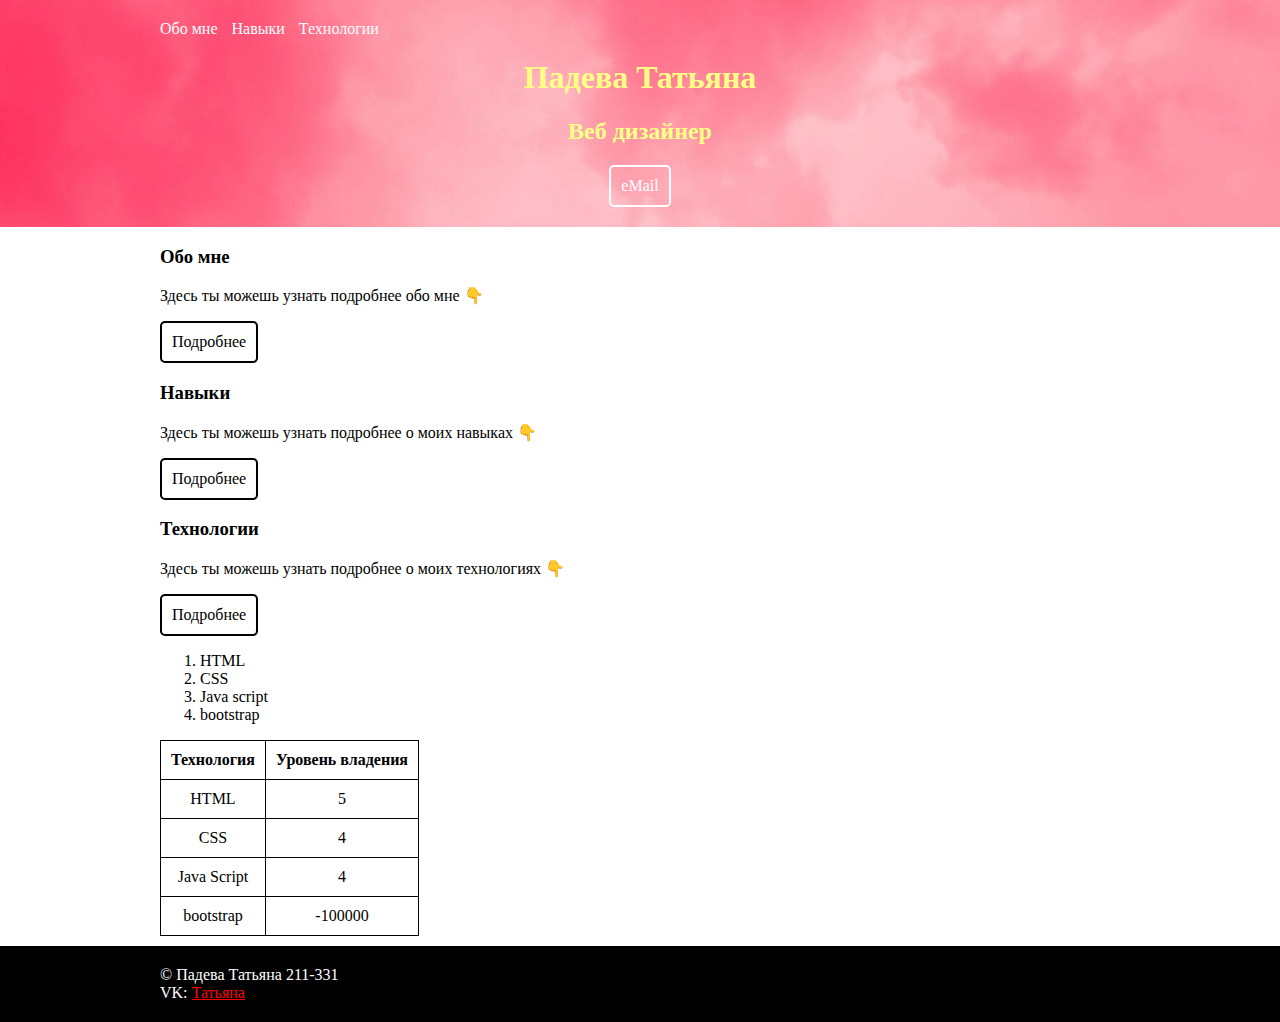
<file: index.html>
<!DOCTYPE html>
<html lang="ru">

<head>
    <meta charset="UTF-8">
    <title>
        Веб-разработчик Падева Татьяна 211-331
    </title>

    <link rel="stylesheet" href="styles/style.css">
</head>

<body class="bungee">
    <link rel="preconnect" href="https://fonts.googleapis.com">
    <link rel="preconnect" href="https://fonts.gstatic.com" crossorigin>
    <link href="https://fonts.googleapis.com/css2?family=Roboto:wght@100&family=Source+Sans+Pro:wght@200&display=swap" rel="stylesheet">
    <header class="header">
        <div class="container">
            <nav class="main-menu">
                <ul>
                    <li><a href="#about">Обо мне</a></li>
                    <li><a href="#skills">Навыки</a></li>
                    <li><a href="#technologies">Технологии</a></li>
                </ul>
            </nav>
        </div>
        <div style="text-align: center;" class="me">
            <h1>Падева Татьяна</h1>
            <h2>Веб дизайнер</h2>
            <a class="btn contact-me-btn" href="mailto:tatvlad21@gmail.com">eMail</a>
        </div>
    </header>
    <main>
        <div class="container">
            <section id="about">
                <h3>Обо мне</h3>
                <p>Здесь ты можешь узнать подробнее обо мне 👇
                </p>
                <a class="btn" href="about.html"> Подробнее</a>

            </section>
            <section id="skills">
                <h3>Навыки</h3>

                <p>Здесь ты можешь узнать подробнее о моих навыках 👇
                </p>
                
                <a class="btn" href="skills.html"> Подробнее </a>
            </section>
            <section id="technologies">
                <h3>Технологии</h3>

                <p>Здесь ты можешь узнать подробнее о моих технологиях 👇
                </p>
                
                <a class="btn" href="technologies.html"> Подробнее</a>
                <ol>
                    <li>HTML</li>
                    <li>CSS</li>
                    <li>Java script</li>
                    <li>bootstrap</li>
                </ol>
                <table>
                    <thead>
                        <tr>
                            <th>Технология</th>
                            <th>Уровень владения</th>
                        </tr>
                    </thead>
                    <tbody>
                        <tr>
                            <td>HTML</td>
                            <td>5</td>
                        </tr>
                        <tr>
                            <td>CSS</td>
                            <td>4</td>
                        </tr>
                        <tr>
                            <td>Java Script</td>
                            <td>4</td>
                        </tr>
                        <tr>
                            <td>bootstrap</td>
                            <td>-100000</td>
                        </tr>
                    </tbody>
                </table>
            </section>
        </div>
    </main>
    <footer class="footer">
        <div class="container">
            &copy; Падева Татьяна 211-331 <br>
            VK: <a class="name" href="https://vk.com/tatvlad00" target="_blank"> Татьяна </a>
        </div>
    </footer>
</body>

</html>
</file>
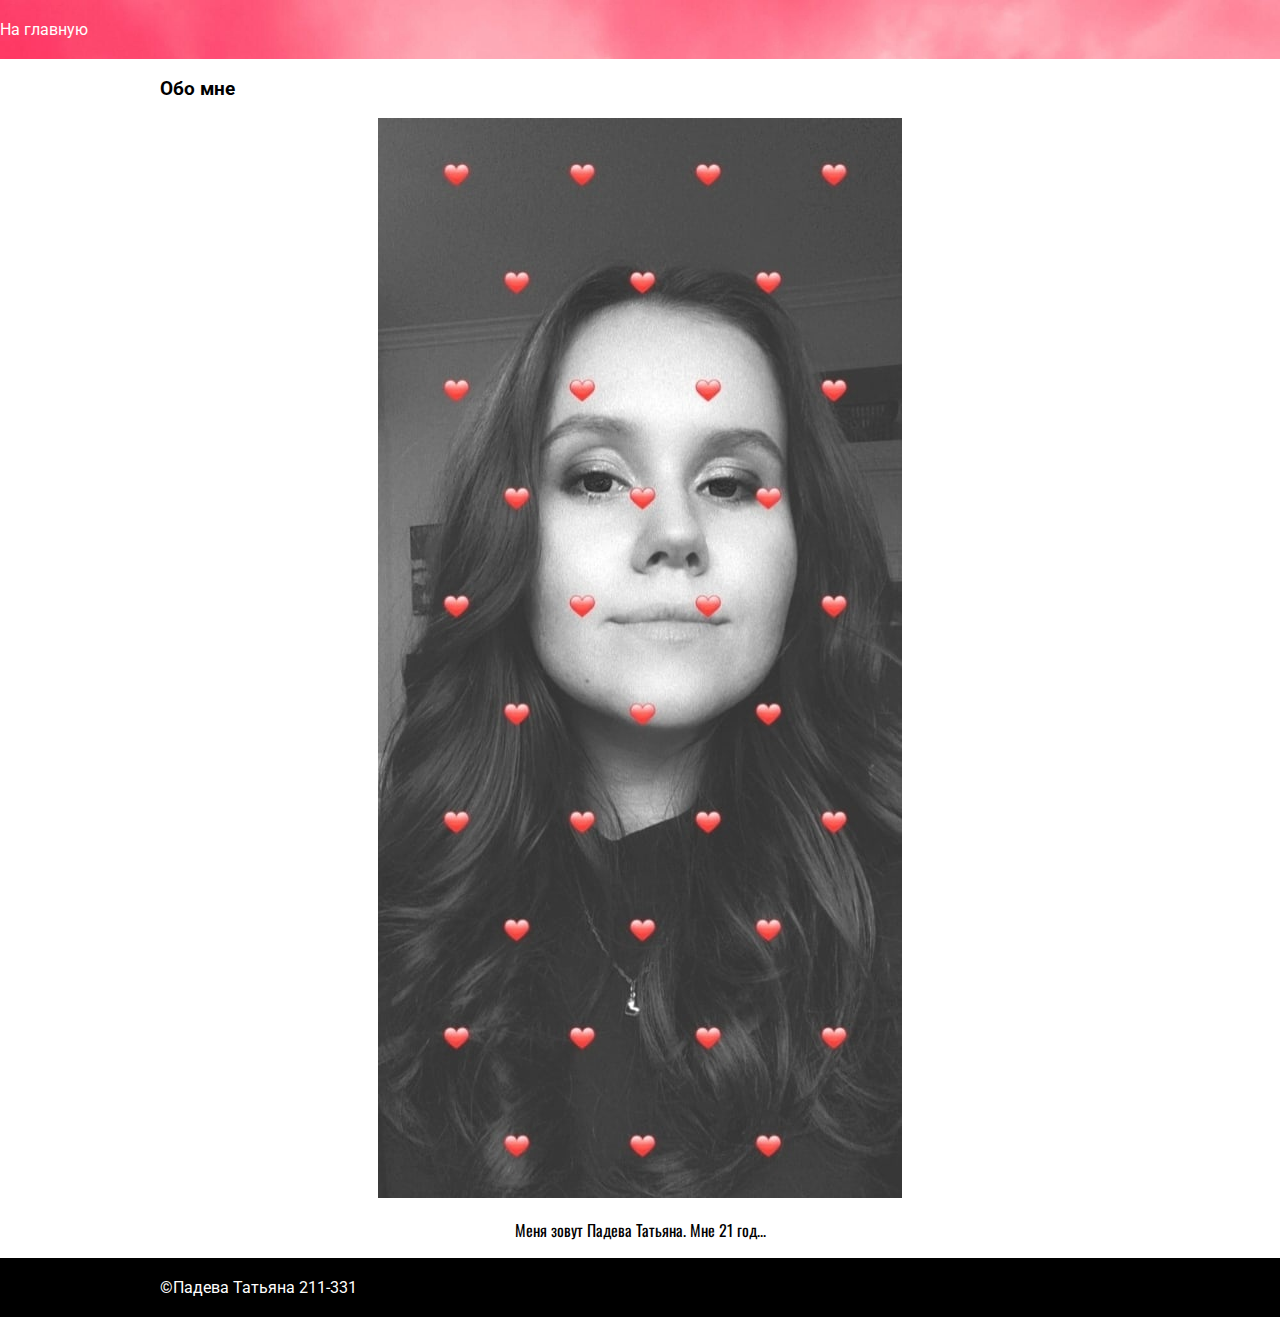
<file: about.html>
<!DOCTYPE html>
<html lang="ru">

<head>
    <meta charset="UTF-8">
    <title>
        Веб-разработчик Падева Татьяна 211-331
    </title>
    <link rel="stylesheet" href="styles/style.css">
</head>

<body>
    
    <header class="test">

        <nav class="main-menu">
            <ul>
                <li><a class="main1" href="index.html">На главную</a></li>
            </ul>
        </nav>

    </header>

    <main>
        <link rel="preconnect" href="https://fonts.googleapis.com">
        <link rel="preconnect" href="https://fonts.gstatic.com" crossorigin>
        <link href="https://fonts.googleapis.com/css2?family=Oswald&family=Roboto&display=swap" rel="stylesheet">
        <div class="container">
            <section id="about">
                <h3>Обо мне</h3>
                <figure class="avatar">
                    <img src="images/me.jpg" alt="person">
                </figure>
                <p class="font">Меня зовут Падева Татьяна. Мне 21 год...</p>
            </section>
        </div>
    </main>
    <footer class="footer">
        <div class="container">
            &copy;Падева Татьяна 211-331
        </div>
    </footer>
</body>

</html>
</file>
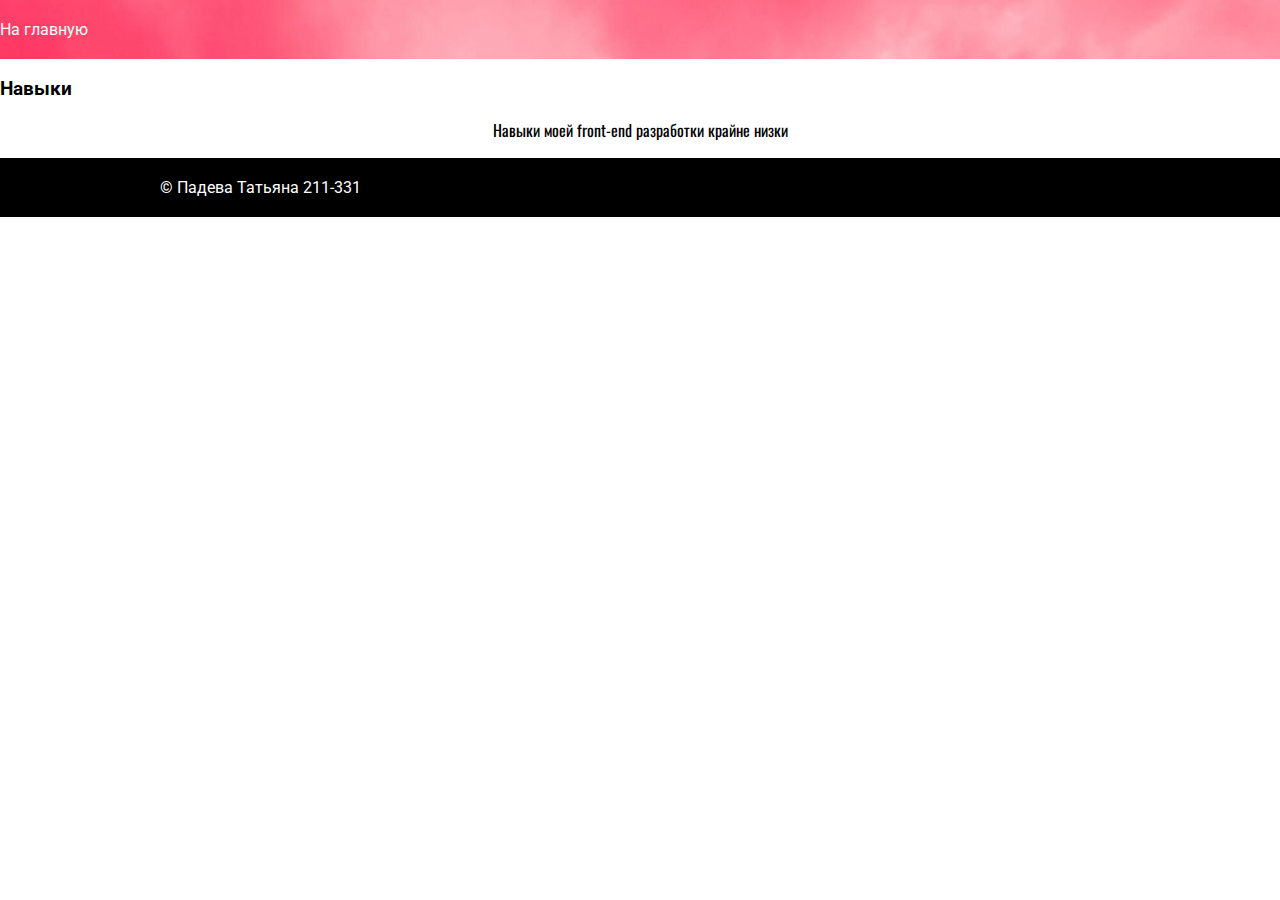
<file: skills.html>
<!DOCTYPE html>
<html lang="RU">

<head>
    <meta charset="UTF-8">
    <title>
        Веб-разработчик Падева Татьяна 211-331
    </title>
    <link rel="stylesheet" href="styles/style.css">
    
</head>

<body>
    <header class="test">

        <nav class="main-menu">
            <ul>
                <li><a href="index.html">На главную</a></li>
            </ul>
        </nav>
    </header>
    <main>
        <section id="skills">
            <div>
            <h3>Навыки</h3>
            <link rel="preconnect" href="https://fonts.googleapis.com">
            <link rel="preconnect" href="https://fonts.gstatic.com" crossorigin>
            <link href="https://fonts.googleapis.com/css2?family=Oswald&family=Roboto&display=swap" rel="stylesheet">
            <p class="font shrift" >Навыки моей front-end разработки крайне низки</p>
            </div>
        </section>
    </main>
    <footer class="footer">
        <div class="container">
            &copy; Падева Татьяна 211-331
        </div>
    </footer>
</body>

</html>
</file>
<file: styles/style.css>
header {
    background-color: black;
    color: wheat;
    padding: 20px 0;
    background-image: url(../images/background.jpg);
    background-size: cover;
}

body {
    margin: 0;
    font-family: 'Roboto', sans-serif;
}

.main-menu ul  {
    list-style: none;
    margin: 0;
    padding: 0;

}
.main-menu li {
    display: inline;
    margin-right: 10px;
} 
.name {  
    color:red;
}

.main-menu li:last-child{
    margin-right: 0;
}

.container {
    max-width: 75%;
    margin: 0 auto;
}

p {
    text-align: justify;
}

.footer {
    background-color: black;
    margin-top: 10px;
    padding: 20px 0;
    color: white;
}
.avatar  {
    text-align: center;
    height: 300px;
    background-repeat: no-repeat;
    background-position: center;
    
}
.avatar{
    height: 100%;
}
.main-menu a {
    text-decoration: none;
    color: white;
}
.w-10 {
    width: 15%;
}

.mx-auto {
    margin-left: auto;
    margin-right: auto;
    
}

.btn {
    display: inline-block;
    text-decoration: none;
    color: black ;
    border: 2px solid black;
    padding: 10px;
    border-radius: 5px;
}

.contact-me-btn {
    color: white;
    border-color: white;
}

table {
    border-collapse: collapse;
}

th, td{
    border: 1px solid black;
    text-align: center;
    padding: 10px;
}

.shrift {
    text-align: center;
}

.font {
    font-family: 'Oswald', sans-serif;
    text-align: center;

}

.bungee {
    font-family: 'Bungee Spice', cursive;
}

.lools {
    text-align: center;
}
.lools a {
    text-decoration: none;
}

.me {
    color: #ffff85;
}
</file>
